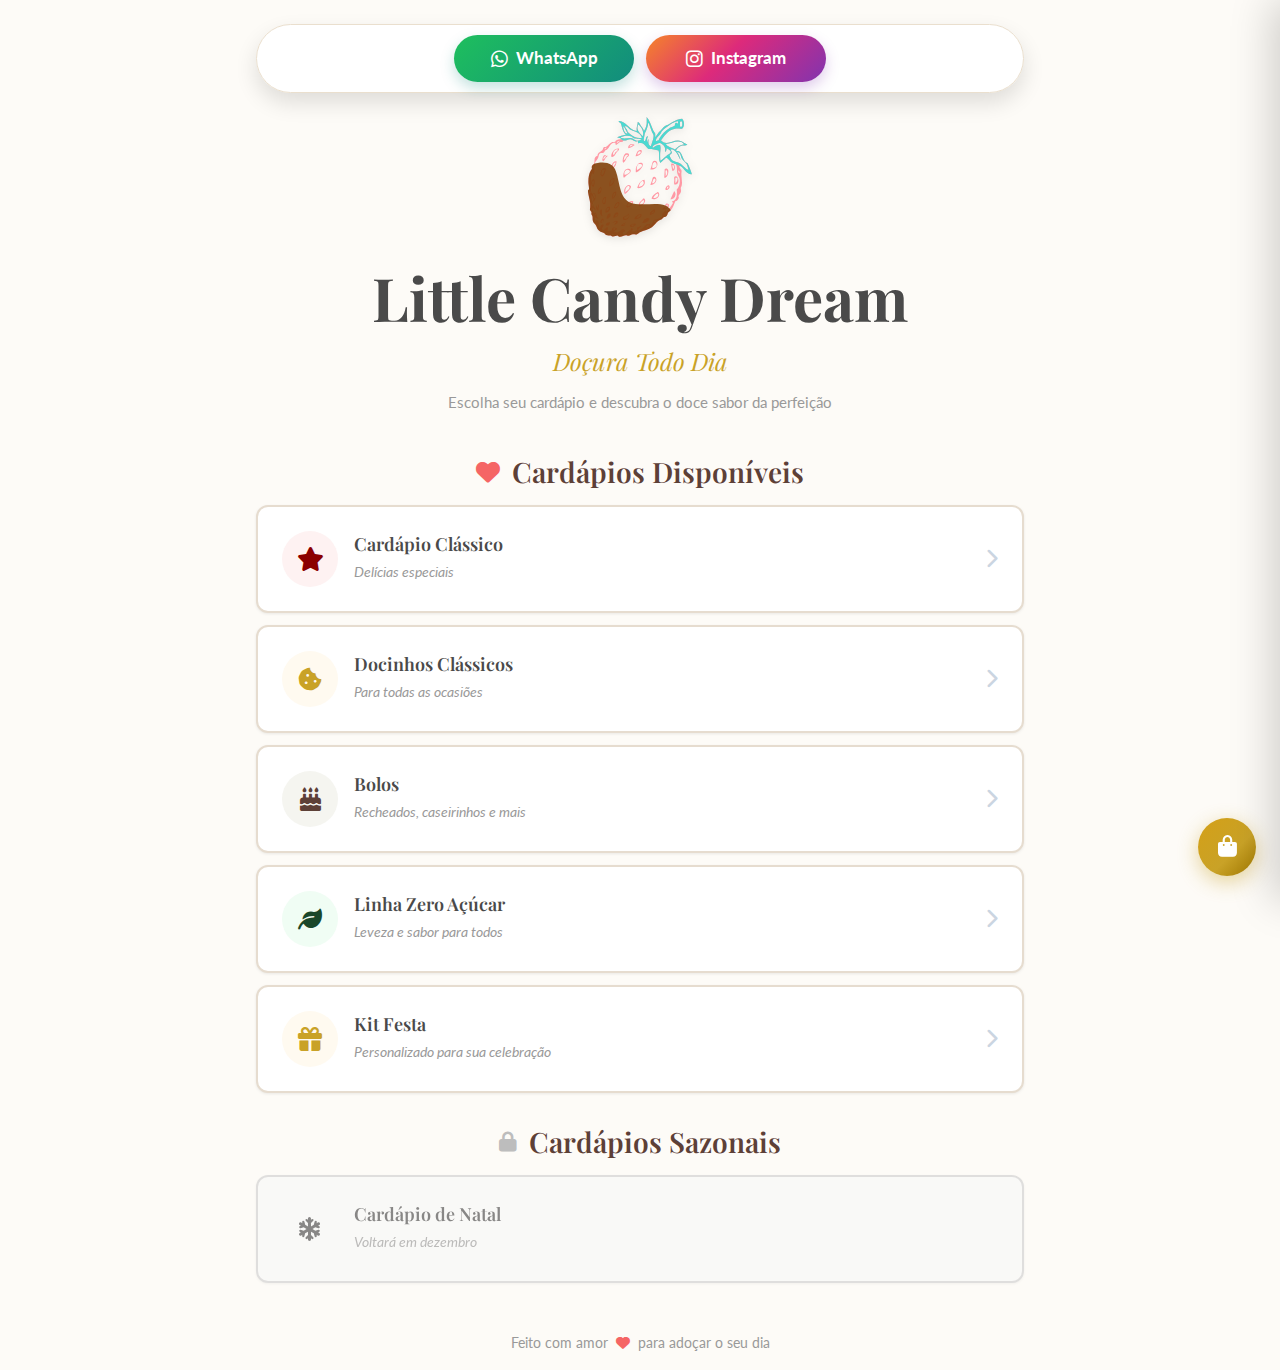
<file: index.html>
<!DOCTYPE html>
<html lang="pt-BR">
  <head>
    <meta charset="UTF-8" />
    <meta name="viewport" content="width=device-width, initial-scale=1.0" />
    <title>Little Candy Dream - Bem-vindo</title>
    <link
      href="https://cdnjs.cloudflare.com/ajax/libs/font-awesome/6.0.0/css/all.min.css"
      rel="stylesheet"
    />
    <link
      href="https://fonts.googleapis.com/css2?family=Playfair+Display:ital,wght@0,400;0,600;0,700;1,400&family=Lato:wght@300;400;700&display=swap"
      rel="stylesheet"
    />
    <link rel="stylesheet" href="css/default.css" />
    <link rel="stylesheet" href="css/base.css" />
    <link rel="stylesheet" href="css/global.css" />
    <link rel="stylesheet" href="css/index.css" />
    <link rel="stylesheet" href="css/carrinho.css" />
  </head>
  <body>
    <!-- Fundo Decorativo -->
    <div class="bg-pattern fixed inset-0 pointer-events-none z-0"></div>

    <div class="relative z-10 container-small mt-lg">
      <!-- Contato Rápido -->
      <section class="contact-strip animate-fade-in" aria-label="Contatos principais">
        <a href="https://wa.link/nc5ren" target="_blank" rel="noopener noreferrer" class="contact-pill whatsapp">
          <i class="fab fa-whatsapp"></i>
          <span>WhatsApp</span>
        </a>
        <a href="https://www.instagram.com/nessaconfeitariaartistica/" target="_blank" rel="noopener noreferrer" class="contact-pill instagram">
          <i class="fab fa-instagram"></i>
          <span>Instagram</span>
        </a>
      </section>
      
      <!-- Logo / Título -->
      <div class="mb-2xl animate-fade-in text-center">
         <div class="mb-lg flex-center">
            <img src="assets/images/logo/LogoIMG.svg" alt="Little Candy Dream Logo" class="logo-image">
         </div>
         <h1 class="serif">Little Candy Dream</h1>
         <p class="subtitle">Doçura Todo Dia</p>
         <p class="tagline">Escolha seu cardápio e descubra o doce sabor da perfeição</p>
      </div>

      <!-- SEÇÃO: Cardápios Ativos -->
      <section class="menu-section">
        <h2 class="section-title">
          <i class="fas fa-heart icon-heart"></i> Cardápios Disponíveis
        </h2>
        <div class="menu-list">
          
          <!-- Botão Cardápio Clássico -->
          <a href="cardapio-classico.html" class="menu-link">
            <div class="menu-card">
              <div class="menu-icon-wrapper bg-red">
                <i class="fas fa-star"></i>
              </div>
              <div class="menu-content">
                <h3>Cardápio Clássico</h3>
                <p>Delícias especiais</p>
              </div>
              <div class="menu-arrow">
                <i class="fas fa-chevron-right"></i>
              </div>
            </div>
          </a>

          <!-- Botão Docinhos Clássicos -->
          <a href="cardapio-docinhos-classicos.html" class="menu-link">
            <div class="menu-card">
              <div class="menu-icon-wrapper bg-gold">
                <i class="fas fa-cookie-bite"></i>
              </div>
              <div class="menu-content">
                <h3>Docinhos Clássicos</h3>
                <p>Para todas as ocasiões</p>
              </div>
              <div class="menu-arrow">
                <i class="fas fa-chevron-right"></i>
              </div>
            </div>
          </a>

          <!-- Botão Bolos -->
          <a href="cardapio-bolos.html" class="menu-link">
            <div class="menu-card">
              <div class="menu-icon-wrapper bg-brown">
                <i class="fas fa-cake-candles"></i>
              </div>
              <div class="menu-content">
                <h3>Bolos</h3>
                <p>Recheados, caseirinhos e mais</p>
              </div>
              <div class="menu-arrow">
                <i class="fas fa-chevron-right"></i>
              </div>
            </div>
          </a>

          <!-- Botão Cardápio Sem Açúcar -->
          <a href="cardapio-sem-açucar.html" class="menu-link">
            <div class="menu-card">
              <div class="menu-icon-wrapper bg-green">
                <i class="fas fa-leaf"></i>
              </div>
              <div class="menu-content">
                <h3>Linha Zero Açúcar</h3>
                <p>Leveza e sabor para todos</p>
              </div>
              <div class="menu-arrow">
                <i class="fas fa-chevron-right"></i>
              </div>
            </div>
          </a>

          <!-- Botão Kit Festa -->
          <a href="cardapio-kit-festa.html" class="menu-link">
            <div class="menu-card">
              <div class="menu-icon-wrapper bg-gold">
                <i class="fas fa-gift"></i>
              </div>
              <div class="menu-content">
                <h3>Kit Festa</h3>
                <p>Personalizado para sua celebração</p>
              </div>
              <div class="menu-arrow">
                <i class="fas fa-chevron-right"></i>
              </div>
            </div>
          </a>
        </div>
      </section>

      <!-- SEÇÃO: Cardápios Desativados (Sazonais) -->
      <section class="menu-section mt-lg">
        <h2 class="section-title">
          <i class="fas fa-lock icon-lock"></i> Cardápios Sazonais
        </h2>
        <div class="menu-list">
          
          <!-- Botão Cardápio de Natal - DESATIVADO -->
          <div class="menu-card card-disabled">
            <div class="menu-icon-wrapper">
              <i class="fas fa-snowflake"></i>
            </div>
            <div class="menu-content">
              <h3>Cardápio de Natal</h3>
              <p>Voltará em dezembro</p>
            </div>
            <div class="menu-arrow">
              <i class="fas fa-lock-alt"></i>
            </div>
          </div>
        </div>
      </section>

      <!-- Rodapé Simples -->
      <footer class="footer">
        <p>Feito com amor <i class="fas fa-heart icon-heart-small"></i> para adoçar o seu dia</p>
      </footer>

    </div>

    <!-- Carrinho -->
    <script src="script/carrinho.js"></script>
    <!-- Index Interactions -->
    <script src="script/index-interactions.js"></script>
  </body>
</html>
</file>
<file: css/default.css>
/* ===================================
   DEFAULT.CSS - Variáveis CSS Globais
   Little Candy Dream
   =================================== */

:root {
  /* ===================================
     CORES - Paleta Geral
     =================================== */
  
  /* Cores de Fundo */
  --color-bg-light: #fdfbf7;
  --color-bg-white: #ffffff;
  
  /* Cores de Texto */
  --color-text-dark: #4a4a4a;
  --color-text-light: #6d4c41;
  --color-text-gray: #999999;
  
  /* ===================================
     CORES - Tema Natal (Vermelho/Ouro)
     =================================== */
  --color-natal-primary: #8b0000;
  --color-natal-secondary: #c9a227;
  --color-natal-light: #f3e5d8;
  --color-natal-border: #e6dccf;
  
  /* ===================================
     CORES - Tema Clássicos (Ouro)
     =================================== */
  --color-classics-primary: #c9a227;
  --color-classics-border: #e6dccf;
  --color-classics-accent: #d4b08c;
  --color-classics-dark: #8c7b50;
  
  /* ===================================
     CORES - Tema Bolos (Chocolate)
     =================================== */
  --color-bolos-primary: #5d4037;
  --color-bolos-secondary: #8d6e63;
  --color-bolos-light: #efebe9;
  --color-bolos-border: #d7ccc8;
  --color-bolos-dark: #3e2723;
  
  /* ===================================
     CORES - Tema Zero Açúcar (Verde)
     =================================== */
  --color-zero-primary: #1a472a;
  --color-zero-secondary: #a3b18a;
  --color-zero-light: #e8f5e9;
  --color-zero-accent: #2d5f3f;
  
  /* ===================================
     TIPOGRAFIA
     =================================== */
  --font-serif: "Playfair Display", serif;
  --font-sans: "Lato", sans-serif;
  
  --font-size-base: 1rem;
  --font-size-sm: 0.875rem;
  --font-size-lg: 1.125rem;
  --font-size-xl: 1.25rem;
  --font-size-2xl: 1.5rem;
  --font-size-3xl: 2rem;
  --font-size-4xl: 2.25rem;
  --font-size-5xl: 3rem;
  --font-size-6xl: 3.75rem;
  
  --font-weight-light: 300;
  --font-weight-normal: 400;
  --font-weight-bold: 700;
  
  /* ===================================
     ESPAÇAMENTO
     =================================== */
  --spacing-xs: 0.25rem;
  --spacing-sm: 0.5rem;
  --spacing-md: 1rem;
  --spacing-lg: 1.5rem;
  --spacing-xl: 2rem;
  --spacing-2xl: 2.5rem;
  --spacing-3xl: 3rem;
  
  /* ===================================
     BORDER RADIUS
     =================================== */
  --radius-sm: 0.25rem;
  --radius-md: 0.5rem;
  --radius-lg: 0.75rem;
  --radius-xl: 1rem;
  
  /* ===================================
     SOMBRAS
     =================================== */
  --shadow-sm: 0 2px 4px -1px rgba(0, 0, 0, 0.1);
  --shadow-md: 0 4px 6px -1px rgba(0, 0, 0, 0.1);
  --shadow-lg: 0 10px 15px -3px rgba(0, 0, 0, 0.1);
  --shadow-xl: 0 20px 25px -5px rgba(0, 0, 0, 0.1);
  --shadow-2xl: 0 25px 50px -12px rgba(0, 0, 0, 0.25);
  
  /* ===================================
     TRANSIÇÕES
     =================================== */
  --transition-fast: 0.2s ease-in-out;
  --transition-normal: 0.3s ease;
  --transition-slow: 0.5s ease-out;
  
  /* ===================================
     Z-INDEX
     =================================== */
  --z-background: 0;
  --z-base: 10;
  --z-fixed: 50;
  
  /* ===================================
     BREAKPOINTS
     =================================== */
  --breakpoint-sm: 640px;
  --breakpoint-md: 768px;
  --breakpoint-lg: 1024px;
  --breakpoint-xl: 1280px;
}
</file>
<file: css/global.css>
/* ===================================
   ESTILOS GLOBAIS - Little Candy Dream
   =================================== */

/* Base */
body {
  font-family: var(--font-sans);
  background-color: var(--color-bg-light);
  color: var(--color-text-dark);
}

h1, h2, h3, .serif-font {
  font-family: var(--font-serif);
}

/* Pattern decorativo de fundo */
.bg-pattern {
  background-image: radial-gradient(#d4b08c 1.5px, transparent 1.5px);
  background-size: 25px 25px;
  opacity: 0.15;
}

/* Animação suave para os botões */
.menu-card {
  transition: all var(--transition-normal);
}

.menu-card:hover {
  transform: translateY(-5px);
  box-shadow: 0 15px 30px rgba(139, 0, 0, 0.15);
}

/* Hover states para diferentes temas */
.btn-traditional:hover {
  border-color: var(--color-natal-primary);
}

.btn-diet:hover {
  border-color: var(--color-zero-primary);
}

.btn-classics:hover {
  border-color: var(--color-classics-primary);
}

.btn-cakes:hover {
  border-color: var(--color-bolos-primary);
}

/* Animação fade-in */
@keyframes fadeIn {
  from {
    opacity: 0;
    transform: translateY(10px);
  }
  to {
    opacity: 1;
    transform: translateY(0);
  }
}

.animate-fade-in {
  animation: fadeIn var(--transition-slow);
}
</file>
<file: css/index.css>
/* ===================================
   ESTILOS - Página Index
   Little Candy Dream
   =================================== */

/* ===================================
   LOGO E HEADER
   =================================== */

.contact-strip {
  display: flex;
  gap: 0.75rem;
  justify-content: center;
  align-items: center;
  margin-bottom: 1.5rem;
  padding: 0.6rem;
  border-radius: 999px;
  background: rgba(255, 255, 255, 0.92);
  border: 1px solid #eadfce;
  box-shadow: 0 10px 22px rgba(0, 0, 0, 0.12);
}

.contact-pill {
  display: inline-flex;
  align-items: center;
  justify-content: center;
  gap: 0.5rem;
  min-width: 180px;
  padding: 0.65rem 1.1rem;
  border-radius: 999px;
  color: #fff;
  text-decoration: none;
  font-size: 1.05rem;
  font-weight: 700;
  transition: transform var(--transition-fast), filter var(--transition-fast), box-shadow var(--transition-fast);
}

.contact-pill i {
  font-size: 1.2rem;
}

.contact-pill.whatsapp {
  background: linear-gradient(135deg, #1ebf5d 0%, #128c7e 100%);
  box-shadow: 0 6px 14px rgba(18, 140, 126, 0.25);
}

.contact-pill.instagram {
  background: linear-gradient(135deg, #f58529 0%, #dd2a7b 45%, #8134af 100%);
  box-shadow: 0 6px 14px rgba(129, 52, 175, 0.25);
}

.contact-pill:hover {
  transform: translateY(-2px);
  filter: brightness(1.03);
}

.logo-image {
  width: auto;
  height: 120px;
  filter: drop-shadow(0 2px 4px rgba(0, 0, 0, 0.1));
}

.subtitle {
  font-family: var(--font-serif);
  font-size: 1.5rem;
  color: var(--color-natal-secondary);
  font-style: italic;
  margin-bottom: 0.5rem;
}

.tagline {
  color: var(--color-text-gray);
  font-size: 0.95rem;
  margin-bottom: 0;
}

/* ===================================
   SEÇÕES DE MENU
   =================================== */

.menu-section {
  margin-bottom: 2rem;
}

.section-title {
  font-size: 1.75rem;
  font-weight: 600;
  color: var(--color-bolos-primary);
  display: flex;
  align-items: center;
  justify-content: center;
  gap: 0.75rem;
  margin-bottom: 1rem;
  margin-top: 0;
}

.icon-heart {
  color: #f56565;
  font-size: 1.5rem;
}

.icon-lock {
  color: #bdbdbd;
  font-size: 1.25rem;
}

/* ===================================
   LISTA DE MENU
   =================================== */

.menu-list {
  display: flex;
  flex-direction: column;
  gap: 0.75rem;
}

.menu-link {
  display: block;
  color: inherit;
  text-decoration: none;
}

/* ===================================
   CARDS DE MENU
   =================================== */

.menu-card {
  display: flex;
  align-items: center;
  gap: 1rem;
  padding: 1.5rem;
  background-color: white;
  border: 2px solid #e6dccf;
  border-radius: 0.75rem;
  box-shadow: 0 1px 3px rgba(0, 0, 0, 0.08);
  transition: all var(--transition-normal);
  cursor: pointer;
  justify-content: space-between;
}

.menu-link:hover .menu-card {
  transform: translateY(-4px);
  box-shadow: 0 12px 20px rgba(0, 0, 0, 0.12);
}

.menu-card.card-disabled {
  opacity: 0.65;
  pointer-events: none;
  background-color: #f8f8f8;
  border-color: #d0d0d0;
  filter: grayscale(60%);
}

.menu-card.card-disabled:hover {
  transform: none;
  box-shadow: 0 1px 3px rgba(0, 0, 0, 0.08);
}

/* ===================================
   ÍCONES DE MENU
   =================================== */

.menu-icon-wrapper {
  width: 56px;
  height: 56px;
  min-width: 56px;
  border-radius: 50%;
  display: flex;
  align-items: center;
  justify-content: center;
  font-size: 1.5rem;
  transition: all var(--transition-normal);
}

.menu-icon-wrapper.bg-red {
  background-color: #fef2f2;
  color: var(--color-natal-primary);
}

.menu-link:hover .menu-icon-wrapper.bg-red {
  background-color: var(--color-natal-primary);
  color: white;
  transform: scale(1.1) rotate(5deg);
}

.menu-icon-wrapper.bg-gold {
  background-color: #fffaf0;
  color: var(--color-natal-secondary);
}

.menu-link:hover .menu-icon-wrapper.bg-gold {
  background-color: var(--color-natal-secondary);
  color: white;
  transform: scale(1.1) rotate(5deg);
}

.menu-icon-wrapper.bg-brown {
  background-color: #f5f5f0;
  color: var(--color-bolos-primary);
}

.menu-link:hover .menu-icon-wrapper.bg-brown {
  background-color: var(--color-bolos-primary);
  color: white;
  transform: scale(1.1) rotate(5deg);
}

.menu-icon-wrapper.bg-green {
  background-color: #f0fdf4;
  color: var(--color-zero-primary);
}

.menu-link:hover .menu-icon-wrapper.bg-green {
  background-color: var(--color-zero-primary);
  color: white;
  transform: scale(1.1) rotate(5deg);
}

/* ===================================
   CONTEÚDO DE MENU
   =================================== */

.menu-content {
  flex: 1;
  text-align: left;
}

.menu-content h3 {
  font-family: var(--font-serif);
  font-size: 1.125rem;
  font-weight: 600;
  color: var(--color-text-dark);
  margin: 0 0 0.25rem 0;
  transition: all var(--transition-normal);
}

.menu-content p {
  font-size: 0.875rem;
  color: var(--color-text-gray);
  font-style: italic;
  margin: 0;
}

.menu-link:hover .menu-content h3 {
  color: var(--color-natal-primary);
}

/* Cores específicas ao hover para cada tipo */
.menu-link:has(.menu-icon-wrapper.bg-red):hover .menu-content h3 {
  color: var(--color-natal-primary);
}

.menu-link:has(.menu-icon-wrapper.bg-gold):hover .menu-content h3 {
  color: var(--color-natal-secondary);
}

.menu-link:has(.menu-icon-wrapper.bg-brown):hover .menu-content h3 {
  color: var(--color-bolos-primary);
}

.menu-link:has(.menu-icon-wrapper.bg-green):hover .menu-content h3 {
  color: var(--color-zero-primary);
}

/* ===================================
   SETA DE MENU
   =================================== */

.menu-arrow {
  display: flex;
  align-items: center;
  color: #cbd5e1;
  font-size: 1.25rem;
  transition: all var(--transition-normal);
}

.menu-link:hover .menu-arrow {
  color: var(--color-natal-primary);
}

.menu-link:has(.menu-icon-wrapper.bg-gold):hover .menu-arrow {
  color: var(--color-natal-secondary);
}

.menu-link:has(.menu-icon-wrapper.bg-brown):hover .menu-arrow {
  color: var(--color-bolos-primary);
}

.menu-link:has(.menu-icon-wrapper.bg-green):hover .menu-arrow {
  color: var(--color-zero-primary);
}

/* ===================================
   RODAPÉ
   =================================== */

.footer {
  text-align: center;
  margin-top: 2rem;
  padding-top: 1rem;
  font-size: 0.875rem;
  color: var(--color-text-gray);
  animation: fadeIn var(--transition-normal) 0.3s ease-out both;
}

.icon-heart-small {
  color: #f56565;
  margin: 0 0.25rem;
}

/* ===================================
   RESPONSIVE
   =================================== */

@media (max-width: 768px) {
  .contact-strip {
    border-radius: 1rem;
    padding: 0.55rem;
    gap: 0.55rem;
  }

  .contact-pill {
    min-width: 0;
    width: 100%;
    font-size: 0.95rem;
    padding: 0.6rem 0.8rem;
  }

  .logo-image {
    height: 96px;
  }

  .subtitle {
    font-size: 1.25rem;
  }

  .tagline {
    font-size: 0.875rem;
  }

  .section-title {
    font-size: 1.5rem;
  }

  .menu-card {
    gap: 1rem;
    padding: 1.25rem;
  }

  .menu-icon-wrapper {
    width: 48px;
    height: 48px;
    font-size: 1.25rem;
  }
}

/* ===================================
   EFEITO RIPPLE (Interações)
   =================================== */

.ripple-effect {
  position: absolute;
  border-radius: 50%;
  background: rgba(255, 255, 255, 0.6);
  transform: scale(0);
  animation: ripple-animation 0.6s ease-out;
  pointer-events: none;
}

@keyframes ripple-animation {
  to {
    transform: scale(4);
    opacity: 0;
  }
}
</file>
<file: css/carrinho.css>
/* ===================================
   CARRINHO.CSS — Carrinho de Pedidos
   Little Candy Dream
   =================================== */

/* ── Overlay ── */
.carrinho-overlay {
  display: none;
  position: fixed;
  inset: 0;
  background-color: rgba(30, 20, 10, 0.55);
  z-index: 900;
  backdrop-filter: blur(2px);
  opacity: 0;
  transition: opacity 0.3s ease;
}
.carrinho-overlay.visivel {
  display: block;
  opacity: 1;
}

/* ── Sidebar ── */
.carrinho-sidebar {
  position: fixed;
  top: 0;
  right: 0;
  height: 100dvh;
  width: min(390px, 100vw);
  background-color: #fff;
  z-index: 1000;
  display: flex;
  flex-direction: column;
  box-shadow: -8px 0 40px rgba(0, 0, 0, 0.18);
  transform: translateX(100%);
  transition: transform 0.32s cubic-bezier(0.4, 0, 0.2, 1);
  overflow: hidden;
}
.carrinho-sidebar.aberto {
  transform: translateX(0);
}

body.carrinho-open {
  overflow: hidden;
}

/* ── Header ── */
.carrinho-header {
  display: flex;
  align-items: center;
  justify-content: space-between;
  padding: 1.1rem 1.25rem;
  border-bottom: 2px solid #f3e8d5;
  background: linear-gradient(135deg, #fffbf0 0%, #fff 100%);
  flex-shrink: 0;
}

.carrinho-titulo {
  display: flex;
  align-items: center;
  gap: 0.5rem;
  font-family: var(--font-serif, 'Playfair Display', serif);
  font-size: 1.2rem;
  font-weight: 700;
  color: #5d4037;
  margin: 0;
}
.carrinho-titulo i { color: #c9a227; }

.carrinho-fechar-btn {
  width: 34px;
  height: 34px;
  border-radius: 50%;
  border: 1.5px solid #e6dccf;
  background: white;
  cursor: pointer;
  display: flex;
  align-items: center;
  justify-content: center;
  color: #888;
  font-size: 0.9rem;
  transition: background-color 0.15s, color 0.15s;
}
.carrinho-fechar-btn:hover {
  background-color: #fef2f2;
  color: #8b0000;
  border-color: #fecaca;
}

/* ── Lista de itens ── */
.carrinho-itens {
  flex: 1;
  overflow-y: auto;
  padding: 0.25rem 0;
  scrollbar-width: thin;
  scrollbar-color: #e6dccf transparent;
}
.carrinho-itens::-webkit-scrollbar { width: 5px; }
.carrinho-itens::-webkit-scrollbar-thumb {
  background-color: #e6dccf;
  border-radius: 9999px;
}

/* ── Item do carrinho ── */
.carrinho-item {
  padding: 0.85rem 1.25rem;
  border-bottom: 1px solid #f5ede3;
  transition: background-color 0.15s;
}
.carrinho-item:hover { background-color: #fffbf5; }
.carrinho-item:last-child { border-bottom: none; }

.item-linha-topo {
  display: flex;
  align-items: center;
  justify-content: space-between;
  gap: 0.5rem;
  margin-bottom: 0.35rem;
}

.item-info-left {
  flex: 1;
  min-width: 0;
  display: flex;
  align-items: baseline;
  gap: 0.35rem;
  flex-wrap: wrap;
}

.item-nome {
  font-size: 0.88rem;
  font-weight: 600;
  color: #3a3a3a;
  overflow: hidden;
  text-overflow: ellipsis;
  white-space: nowrap;
}

.item-variante {
  font-size: 0.74rem;
  color: #aaa;
  font-style: italic;
  margin-left: 0.2rem;
}

.item-unidade-tag {
  font-size: 0.68rem;
  background-color: #fffbf0;
  color: #c9a227;
  border: 1px solid rgba(201, 162, 39, 0.3);
  border-radius: 999px;
  padding: 0.1rem 0.4rem;
  font-weight: 600;
  flex-shrink: 0;
}

/* Controles de quantidade */
.item-controles {
  display: flex;
  align-items: center;
  gap: 0.25rem;
  flex-shrink: 0;
}

.item-btn-qtd {
  width: 26px;
  height: 26px;
  border-radius: 50%;
  border: 1.5px solid #e6dccf;
  background: white;
  cursor: pointer;
  display: flex;
  align-items: center;
  justify-content: center;
  font-size: 0.6rem;
  color: #5d4037;
  transition: background-color 0.15s, border-color 0.15s, color 0.15s;
}
.item-btn-qtd:hover {
  background-color: #c9a227;
  border-color: #c9a227;
  color: white;
}

.item-qtd {
  min-width: 1.5rem;
  text-align: center;
  font-size: 0.9rem;
  font-weight: 700;
  color: #5d4037;
}

/* Linha inferior do item */
.item-linha-sub {
  display: flex;
  align-items: center;
  justify-content: space-between;
}

.item-preco-unit {
  font-size: 0.75rem;
  color: #bbb;
  display: flex;
  align-items: center;
  gap: 0.4rem;
  flex-wrap: wrap;
}

/* Aviso de pedido mínimo no item */
.item-aviso-min {
  font-size: 0.68rem;
  font-weight: 700;
  color: #e67e22;
  background-color: #fff8f0;
  border: 1px solid rgba(230, 126, 34, 0.35);
  border-radius: 999px;
  padding: 0.1rem 0.45rem;
  white-space: nowrap;
}

/* Botão - quando no mínimo vira ícone de lixeira (tom mais suave) */
.item-btn-remover-min {
  color: #e67e22 !important;
  border-color: rgba(230, 126, 34, 0.4) !important;
}
.item-btn-remover-min:hover {
  background-color: #fff8f0 !important;
  border-color: #e67e22 !important;
  color: #c0392b !important;
}

.item-sub-direita {
  display: flex;
  align-items: center;
  gap: 0.5rem;
}

.item-subtotal {
  font-size: 0.9rem;
  font-weight: 700;
  color: #c9a227;
}

.item-btn-remover {
  width: 24px;
  height: 24px;
  border-radius: 50%;
  border: none;
  background: transparent;
  cursor: pointer;
  color: #ddd;
  font-size: 0.65rem;
  display: flex;
  align-items: center;
  justify-content: center;
  transition: color 0.15s, background-color 0.15s;
}
.item-btn-remover:hover {
  color: #c0392b;
  background-color: #fef2f2;
}

/* ── Estado vazio ── */
.carrinho-vazio {
  display: flex;
  flex-direction: column;
  align-items: center;
  justify-content: center;
  text-align: center;
  min-height: 220px;
  padding: 2rem;
  gap: 0.5rem;
}
.carrinho-vazio i {
  font-size: 2.75rem;
  color: #e6dccf;
  margin-bottom: 0.5rem;
}
.carrinho-vazio p {
  font-size: 1rem;
  font-weight: 600;
  color: #bbb;
  margin: 0;
}
.carrinho-vazio span {
  font-size: 0.8rem;
  color: #ccc;
}

/* ── Rodapé ── */
.carrinho-rodape {
  border-top: 2px solid #f3e8d5;
  padding: 1rem 1.25rem 1.25rem;
  flex-shrink: 0;
  display: flex;
  flex-direction: column;
  gap: 0.8rem;
  background-color: #fffdf9;
}

.carrinho-total-wrap {
  display: flex;
  align-items: center;
  justify-content: space-between;
  padding: 0.75rem 1rem;
  background-color: white;
  border-radius: 0.6rem;
  border: 1.5px solid #f3e8d5;
}

.carrinho-total-label {
  font-size: 0.8rem;
  font-weight: 600;
  color: #999;
  text-transform: uppercase;
  letter-spacing: 0.04em;
}

.carrinho-total-valor {
  font-family: var(--font-serif, 'Playfair Display', serif);
  font-size: 1.4rem;
  font-weight: 700;
  color: #5d4037;
}

/* Campo de observações */
.carrinho-obs-wrap {
  display: flex;
  flex-direction: column;
  gap: 0.3rem;
}
.carrinho-obs-label {
  font-size: 0.75rem;
  font-weight: 600;
  color: #999;
  display: flex;
  align-items: center;
  gap: 0.35rem;
}
.carrinho-obs-label i { color: #c9a227; }

.carrinho-obs-textarea {
  width: 100%;
  border: 1.5px solid #e6dccf;
  border-radius: 0.5rem;
  padding: 0.6rem 0.75rem;
  font-size: 0.82rem;
  font-family: var(--font-sans, 'Lato', sans-serif);
  color: #4a4a4a;
  resize: vertical;
  min-height: 56px;
  background-color: white;
  transition: border-color 0.15s;
  box-sizing: border-box;
}
.carrinho-obs-textarea:focus {
  outline: none;
  border-color: #c9a227;
}

/* Botão finalizar WhatsApp */
.btn-finalizar-whatsapp {
  display: flex;
  align-items: center;
  justify-content: center;
  gap: 0.5rem;
  width: 100%;
  padding: 0.9rem 1.25rem;
  background: linear-gradient(135deg, #1ebf5d 0%, #128c7e 100%);
  color: white;
  font-size: 0.95rem;
  font-weight: 700;
  border: none;
  border-radius: 0.75rem;
  cursor: pointer;
  box-shadow: 0 4px 14px rgba(18, 140, 126, 0.25);
  transition: filter 0.2s ease, transform 0.15s ease;
}
.btn-finalizar-whatsapp:hover:not(.disabled):not(:disabled) {
  filter: brightness(1.07);
  transform: translateY(-1px);
}
.btn-finalizar-whatsapp.disabled,
.btn-finalizar-whatsapp:disabled {
  opacity: 0.4;
  cursor: not-allowed;
  transform: none;
}

/* Esvaziar Carrinho */
.carrinho-limpar-btn {
  background: none;
  border: 1.5px solid #f0dada;
  border-radius: 0.6rem;
  color: #c0392b;
  font-size: 0.8rem;
  font-weight: 600;
  cursor: pointer;
  display: flex;
  align-items: center;
  gap: 0.4rem;
  justify-content: center;
  padding: 0.55rem 1rem;
  width: 100%;
  transition: background-color 0.15s, border-color 0.15s, color 0.15s;
  margin-top: 0.5rem;
}
.carrinho-limpar-btn:hover {
  background-color: #fef2f2;
  border-color: #c0392b;
  color: #8b0000;
}

/* ── Botão flutuante ── */
.btn-carrinho-toggle {
  position: fixed;
  bottom: 1.5rem;
  right: 1.5rem;
  z-index: 800;
  width: 58px;
  height: 58px;
  border-radius: 50%;
  background: linear-gradient(135deg, #d4a017 0%, #c9a227 60%, #a07800 100%);
  color: white;
  border: none;
  cursor: pointer;
  display: flex;
  align-items: center;
  justify-content: center;
  font-size: 1.35rem;
  box-shadow: 0 6px 20px rgba(201, 162, 39, 0.45);
  transition: transform 0.2s ease, box-shadow 0.2s ease;
}
.btn-carrinho-toggle:hover {
  transform: scale(1.08);
  box-shadow: 0 8px 28px rgba(201, 162, 39, 0.55);
}
.btn-carrinho-toggle.pulse {
  animation: cart-pulse 0.5s ease;
}
@keyframes cart-pulse {
  0%   { transform: scale(1); }
  40%  { transform: scale(1.22); }
  70%  { transform: scale(0.94); }
  100% { transform: scale(1); }
}

/* Badge contador */
.carrinho-badge {
  position: absolute;
  top: 1px;
  right: 1px;
  min-width: 20px;
  height: 20px;
  border-radius: 9999px;
  background-color: #e53e3e;
  color: white;
  font-size: 0.65rem;
  font-weight: 700;
  display: flex;
  align-items: center;
  justify-content: center;
  padding: 0 4px;
  border: 2px solid white;
  line-height: 1;
  animation: badge-pop 0.3s ease;
}
.carrinho-badge.hidden { display: none !important; }

@keyframes badge-pop {
  0%   { transform: scale(0); }
  70%  { transform: scale(1.3); }
  100% { transform: scale(1); }
}

/* ── Toast de confirmação ── */
.carrinho-toast {
  position: fixed;
  bottom: 5.5rem;
  right: 1.5rem;
  z-index: 1100;
  background-color: #3e2723;
  color: white;
  padding: 0.75rem 1.1rem;
  border-radius: 0.6rem;
  font-size: 0.85rem;
  display: flex;
  align-items: center;
  gap: 0.5rem;
  box-shadow: 0 4px 16px rgba(0, 0, 0, 0.25);
  max-width: 280px;
  pointer-events: none;
  opacity: 0;
  transform: translateY(12px);
  transition: opacity 0.25s ease, transform 0.25s ease;
}
.carrinho-toast.visivel {
  opacity: 1;
  transform: translateY(0);
}
.carrinho-toast.saindo {
  opacity: 0;
  transform: translateY(-8px);
}
.carrinho-toast i {
  color: #c9a227;
  font-size: 1rem;
  flex-shrink: 0;
}

/* ── Aviso por produto no menu (obs) ── */
.produto-item-obs {
  display: flex;
  align-items: flex-start;
  gap: 0.45rem;
  font-size: 0.78rem;
  color: #7a5f1a;
  background: #fdf6e3;
  border: 1px solid #e8d98a;
  border-radius: 0.5rem;
  padding: 0.5rem 0.75rem;
  margin: 0.3rem 0 0.4rem;
  line-height: 1.45;
  flex-basis: 100%;
  order: 10;
}
.produto-item-obs .fa-info-circle { color: #c9a227; flex-shrink: 0; margin-top: 0.1rem; }

/* ── Botão "+" nos itens do menu (menu-renderer) ── */
.btn-adicionar-item {
  flex-shrink: 0;
  width: 30px;
  height: 30px;
  border-radius: 50%;
  background-color: white;
  border: 1.5px solid #e6dccf;
  cursor: pointer;
  display: flex;
  align-items: center;
  justify-content: center;
  font-size: 0.7rem;
  color: #c9a227;
  transition: background-color 0.15s, border-color 0.15s, color 0.15s, transform 0.15s;
  margin-left: 0.4rem;
}
.btn-adicionar-item:hover {
  background-color: #c9a227;
  border-color: #c9a227;
  color: white;
}
.btn-adicionar-item.adicionado {
  background-color: #27ae60;
  border-color: #27ae60;
  color: white;
  animation: btn-added 0.5s ease;
}
@keyframes btn-added {
  0%   { transform: scale(1); }
  40%  { transform: scale(1.35); }
  100% { transform: scale(1); }
}

/* ── Botão "Adicionar ao Pedido" na página de produto ── */
.btn-adicionar-carrinho {
  display: flex;
  align-items: center;
  justify-content: center;
  gap: 0.5rem;
  width: 100%;
  padding: 0.85rem 1.5rem;
  background: linear-gradient(135deg, #d4a017 0%, #c9a227 60%, #a07800 100%);
  color: white;
  font-size: 0.95rem;
  font-weight: 700;
  border: none;
  border-radius: 999px;
  cursor: pointer;
  box-shadow: 0 4px 14px rgba(201, 162, 39, 0.35);
  transition: filter 0.2s ease, transform 0.15s ease;
}
.btn-adicionar-carrinho:hover {
  filter: brightness(1.08);
  transform: translateY(-1px);
  color: white;
}

/* Seletor de tamanho na página de produto */
.tamanho-select-wrap {
  display: flex;
  flex-direction: column;
  gap: 0.3rem;
  margin-bottom: 0.25rem;
}
.tamanho-select-label {
  font-size: 0.75rem;
  font-weight: 700;
  color: #999;
  text-transform: uppercase;
  letter-spacing: 0.05em;
}
.tamanho-select {
  border: 1.5px solid #e6dccf;
  border-radius: 0.5rem;
  padding: 0.6rem 0.75rem;
  font-size: 0.9rem;
  font-family: var(--font-sans, 'Lato', sans-serif);
  color: #4a4a4a;
  background-color: white;
  cursor: pointer;
  transition: border-color 0.15s;
  width: 100%;
}
.tamanho-select:focus {
  outline: none;
  border-color: var(--cat-cor, #c9a227);
}

/* ── Stepper de quantidade — página de produto ── */
.produto-qty-wrap {
  display: flex;
  align-items: center;
  justify-content: space-between;
  gap: 0.75rem;
  padding: 0.65rem 1rem;
  background-color: #fffdf9;
  border: 1.5px solid #f0e8de;
  border-radius: 0.65rem;
  margin-bottom: 0.25rem;
}

.produto-qty-label {
  font-size: 0.78rem;
  font-weight: 700;
  color: #999;
  text-transform: uppercase;
  letter-spacing: 0.04em;
  display: flex;
  align-items: center;
  gap: 0.4rem;
}

.produto-qty-min {
  font-size: 0.7rem;
  font-weight: 400;
  color: #e67e22;
  text-transform: none;
  letter-spacing: 0;
}

.produto-qty-controles {
  display: flex;
  align-items: center;
  gap: 0.5rem;
}

.produto-qty-btn {
  width: 32px;
  height: 32px;
  border-radius: 50%;
  border: 1.5px solid #e6dccf;
  background: white;
  cursor: pointer;
  display: flex;
  align-items: center;
  justify-content: center;
  font-size: 0.65rem;
  color: #5d4037;
  transition: background-color 0.15s, border-color 0.15s, color 0.15s;
}
.produto-qty-btn:hover:not(:disabled) {
  background-color: #c9a227;
  border-color: #c9a227;
  color: white;
}
.produto-qty-btn:disabled {
  opacity: 0.35;
  cursor: not-allowed;
}

.produto-qty-valor {
  min-width: 2rem;
  text-align: center;
  font-size: 1.1rem;
  font-weight: 700;
  color: #5d4037;
}

/* ── QtyPicker flutuante — listas de menu ── */
.qty-picker {
  position: fixed;
  z-index: 1050;
  display: flex;
  align-items: center;
  gap: 0.3rem;
  background: white;
  border: 1.5px solid #e6dccf;
  border-radius: 999px;
  padding: 0.3rem 0.45rem;
  box-shadow: 0 6px 24px rgba(0, 0, 0, 0.14);
  opacity: 0;
  transform: translateY(6px) scale(0.95);
  transition: opacity 0.18s ease, transform 0.18s ease;
  pointer-events: none;
}
.qty-picker.visivel {
  opacity: 1;
  transform: translateY(0) scale(1);
  pointer-events: auto;
}

/* ── Toggle UN / CENTO inline na linha do produto ── */
.produto-item-com-modo {
  flex-wrap: wrap;
  row-gap: 0.3rem;
}
.produto-item-com-modo .produto-item-link {
  /* link ocupa linha inteira quando há toggle */
}

.produto-modo-toggle {
  display: flex;
  gap: 0.2rem;
  align-items: center;
  flex-shrink: 0;
}
.produto-modo-toggle-btn {
  padding: 0.18rem 0.55rem;
  border-radius: 999px;
  border: 1.5px solid #e6dccf;
  background: white;
  font-size: 0.68rem;
  font-weight: 600;
  color: #aaa;
  cursor: pointer;
  line-height: 1.5;
  transition: background-color 0.15s, border-color 0.15s, color 0.15s;
  white-space: nowrap;
}
.produto-modo-toggle-btn.ativo {
  background: #c9a227;
  border-color: #c9a227;
  color: white;
}
.produto-modo-toggle-btn:not(.ativo):hover {
  border-color: #c9a227;
  color: #c9a227;
}

/* Toggle UN / CENTO — página de produto */
.produto-modo-preco-wrap {
  display: flex;
  flex-direction: column;
  gap: 0.5rem;
  padding: 0.65rem 1rem;
  background-color: #fffdf9;
  border: 1.5px solid #f0e8de;
  border-radius: 0.65rem;
  margin-bottom: 0;
}
.produto-modo-preco-label {
  font-size: 0.78rem;
  font-weight: 700;
  color: #999;
  text-transform: uppercase;
  letter-spacing: 0.04em;
}
.produto-modo-preco-opcoes {
  display: flex;
  flex-direction: column;
  gap: 0.35rem;
}
.produto-modo-preco-btn {
  padding: 0.3rem 0.75rem;
  border-radius: 999px;
  border: 1.5px solid #e6dccf;
  background: white;
  font-size: 0.82rem;
  font-weight: 600;
  color: #999;
  cursor: pointer;
  transition: background-color 0.15s, border-color 0.15s, color 0.15s;
  line-height: 1.4;
}
.produto-modo-preco-btn small {
  font-weight: 400;
  font-size: 0.72rem;
  display: inline;
  opacity: 0.85;
}
.produto-modo-preco-btn.ativo {
  background: #c9a227;
  border-color: #c9a227;
  color: white;
}
.produto-modo-preco-btn.ativo small {
  opacity: 0.9;
}
.produto-modo-preco-btn:not(.ativo):hover {
  border-color: #c9a227;
  color: #c9a227;
}

.qty-picker-btn {
  width: 28px;
  height: 28px;
  border-radius: 50%;
  border: 1.5px solid #e6dccf;
  background: white;
  cursor: pointer;
  display: flex;
  align-items: center;
  justify-content: center;
  font-size: 0.6rem;
  color: #5d4037;
  transition: background-color 0.15s, border-color 0.15s, color 0.15s;
  flex-shrink: 0;
}
.qty-picker-btn:hover:not(:disabled) {
  background-color: #c9a227;
  border-color: #c9a227;
  color: white;
}
.qty-picker-btn:disabled {
  opacity: 0.3;
  cursor: not-allowed;
}

.qty-picker-valor {
  min-width: 1.6rem;
  text-align: center;
  font-size: 0.9rem;
  font-weight: 700;
  color: #5d4037;
}

.qty-picker-confirmar {
  width: 32px;
  height: 32px;
  border-radius: 50%;
  border: none;
  background: linear-gradient(135deg, #27ae60, #1e8449);
  color: white;
  cursor: pointer;
  display: flex;
  align-items: center;
  justify-content: center;
  font-size: 0.75rem;
  flex-shrink: 0;
  transition: filter 0.15s, transform 0.15s;
  margin-left: 0.1rem;
}
.qty-picker-confirmar:hover {
  filter: brightness(1.1);
  transform: scale(1.08);
}

/* ── Mobile ── */
@media (max-width: 480px) {
  .carrinho-sidebar {
    width: 100vw;
    border-radius: 1.25rem 1.25rem 0 0;
    top: auto;
    bottom: 0;
    height: 92dvh;
    transform: translateY(100%);
  }
  .carrinho-sidebar.aberto {
    transform: translateY(0);
  }
  .btn-carrinho-toggle {
    bottom: 1.25rem;
    right: 1.25rem;
    width: 54px;
    height: 54px;
  }
  .carrinho-toast {
    bottom: 5rem;
    right: 1rem;
    left: 1rem;
    max-width: none;
  }
}

/* ══════════════════════════════════════════════════════
   Modal de Distribuição de Sabores
══════════════════════════════════════════════════════ */

.dist-overlay {
  position: fixed;
  inset: 0;
  background: rgba(0, 0, 0, 0.5);
  z-index: 1060;
}
.dist-panel {
  position: fixed;
  bottom: 0;
  left: 50%;
  transform: translateX(-50%) translateY(100%);
  width: min(480px, 100vw);
  max-height: 88vh;
  background: white;
  border-radius: 1.25rem 1.25rem 0 0;
  z-index: 1061;
  display: flex;
  flex-direction: column;
  overflow: hidden;
  transition: transform 0.28s cubic-bezier(0.4, 0, 0.2, 1);
}
.dist-panel.visivel {
  transform: translateX(-50%) translateY(0);
}
.dist-header {
  display: flex;
  align-items: center;
  justify-content: space-between;
  padding: 1.1rem 1.25rem 0.75rem;
  border-bottom: 1px solid #f0ebe3;
  flex-shrink: 0;
}
.dist-titulo {
  font-family: 'Playfair Display', serif;
  font-size: 1.05rem;
  font-weight: 700;
  color: #3d2c1e;
  margin: 0 0 0.15rem;
}
.dist-subtitulo {
  font-size: 0.78rem;
  color: #aaa;
  margin: 0;
}
.dist-fechar {
  background: none;
  border: none;
  font-size: 1.5rem;
  color: #bbb;
  cursor: pointer;
  line-height: 1;
  padding: 0.25rem 0.4rem;
  flex-shrink: 0;
}
.dist-fechar:hover { color: #555; }

.dist-barra-restam {
  padding: 0.55rem 1.25rem;
  background: #fffbf0;
  border-bottom: 1px solid #f0ebe3;
  font-size: 0.85rem;
  color: #666;
  text-align: center;
  transition: background-color 0.2s;
  flex-shrink: 0;
}
.dist-barra-restam strong { color: #c9a227; }
.dist-barra-ok { background: #edf7ed; }
.dist-barra-ok strong { color: #2e7d32; }

.dist-lista {
  list-style: none;
  margin: 0;
  padding: 0.4rem 0;
  overflow-y: auto;
  flex: 1;
}
.dist-item {
  display: flex;
  align-items: center;
  justify-content: space-between;
  padding: 0.6rem 1.25rem;
  border-bottom: 1px solid #f7f4ef;
}
.dist-item:last-child { border-bottom: none; }
.dist-sabor-nome {
  font-size: 0.9rem;
  color: #3d2c1e;
  font-weight: 500;
}
.dist-controles {
  display: flex;
  align-items: center;
  gap: 0.55rem;
}
.dist-btn {
  width: 30px;
  height: 30px;
  border-radius: 50%;
  border: 1.5px solid #e6dccf;
  background: white;
  color: #888;
  font-size: 0.65rem;
  cursor: pointer;
  display: flex;
  align-items: center;
  justify-content: center;
  transition: border-color 0.15s, color 0.15s, background-color 0.15s;
  flex-shrink: 0;
}
.dist-btn:disabled { opacity: 0.3; cursor: default; }
.dist-btn-aum:not(:disabled) { border-color: #c9a227; color: #c9a227; }
.dist-btn:not(:disabled):hover { background: #c9a227; border-color: #c9a227; color: white; }

/* Toggle de sabores (mode seleção sem quantidade) */
.dist-item-toggle { cursor: default; }
.dist-btn-toggle { color: #ccc; border-color: #e0d8d0; }
.dist-btn-toggle.ativo { background: #c9a227; border-color: #c9a227; color: white; }
.dist-btn-toggle:hover:not(.ativo) { background: #f7f2e8; border-color: #c9a227; color: #c9a227; }

/* Modal de seleção por grupos (radio visual) */
.dist-grupos-lista {
  overflow-y: auto;
  flex: 1;
  padding: 0 1.25rem;
}
.dist-grupo {
  padding: 0.9rem 0;
  border-bottom: 1px solid #f0ebe2;
}
.dist-grupo:last-child { border-bottom: none; }
.dist-grupo-titulo {
  font-size: 0.8rem;
  font-weight: 700;
  text-transform: uppercase;
  letter-spacing: 0.05em;
  color: #8b6914;
  margin-bottom: 0.55rem;
}
.dist-grupo-opcoes {
  list-style: none;
  padding: 0;
  margin: 0;
  display: flex;
  flex-wrap: wrap;
  gap: 0.45rem;
}
.dist-grupo-btn {
  padding: 0.35rem 0.85rem;
  border-radius: 999px;
  border: 1.5px solid #e0d8d0;
  background: #fff;
  color: #5d4037;
  font-size: 0.88rem;
  cursor: pointer;
  transition: background-color 0.15s, border-color 0.15s, color 0.15s;
}
.dist-grupo-btn.ativo {
  background: #c9a227;
  border-color: #c9a227;
  color: white;
  font-weight: 700;
}
.dist-grupo-btn:hover:not(.ativo) {
  background: #f7f2e8;
  border-color: #c9a227;
  color: #8b6914;
}
.dist-grupo-btn-outro { border-style: dashed; }

/* Campo de texto "Outro" */
.dist-grupo-custom-wrap {
  margin-top: 0.6rem;
}
.dist-grupo-custom-input {
  width: 100%;
  padding: 0.55rem 0.85rem;
  border: 1.5px solid #c9a227;
  border-radius: 0.6rem;
  font-size: 0.9rem;
  color: #3d2c1e;
  background: #fffdf7;
  outline: none;
  transition: box-shadow 0.15s;
  box-sizing: border-box;
}
.dist-grupo-custom-input:focus {
  box-shadow: 0 0 0 3px rgba(201, 162, 39, 0.2);
}
.dist-grupo-custom-input::placeholder { color: #bbb; }

.dist-qty-val {
  min-width: 2.2rem;
  text-align: center;
  font-weight: 700;
  font-size: 1rem;
  color: #3d2c1e;
}
.dist-btn-confirmar {
  margin: 0.75rem 1.25rem 1rem;
  padding: 0.85rem;
  background: #c9a227;
  color: white;
  border: none;
  border-radius: 0.75rem;
  font-size: 0.95rem;
  font-weight: 700;
  cursor: pointer;
  display: flex;
  align-items: center;
  justify-content: center;
  gap: 0.5rem;
  transition: background-color 0.2s, opacity 0.2s;
  flex-shrink: 0;
}
.dist-btn-confirmar:disabled { opacity: 0.4; cursor: default; }
.dist-btn-confirmar:not(:disabled):hover { background: #b8921e; }

/* Distribuição exibida no sidebar */
.item-distribuicao {
  display: flex;
  flex-wrap: wrap;
  gap: 0.2rem 0.35rem;
  padding: 0.25rem 0 0.1rem;
}
.item-distribuicao span {
  font-size: 0.71rem;
  background: #f7f4ef;
  border-radius: 999px;
  padding: 0.1rem 0.45rem;
  color: #777;
  white-space: nowrap;
}
.item-qtd-fixed {
  font-weight: 700;
  color: #3d2c1e;
  min-width: 2rem;
  text-align: center;
  font-size: 0.95rem;
  padding: 0 0.25rem;
}
</file>
<file: css/base.css>
/* ===================================
   BASE.CSS - CSS Puro Base
   Little Candy Dream
   =================================== */

/* ===================================
   RESET E NORMALIZAÇÃO
   =================================== */

* {
  margin: 0;
  padding: 0;
  box-sizing: border-box;
}

html {
  font-size: 16px;
  scroll-behavior: smooth;
}

body {
  font-family: var(--font-sans);
  background-color: var(--color-bg-light);
  color: var(--color-text-dark);
  line-height: 1.6;
  -webkit-font-smoothing: antialiased;
  -moz-osx-font-smoothing: grayscale;
}

/* ===================================
   TIPOGRAFIA
   =================================== */

h1, h2, h3, h4, h5, h6 {
  font-family: var(--font-serif);
  font-weight: 700;
  line-height: 1.2;
  margin-bottom: 1rem;
}

h1 {
  font-size: 3.75rem;
  margin-bottom: 0.5rem;
}

h2 {
  font-size: 2.25rem;
  margin-bottom: 1.5rem;
}

h3 {
  font-size: 1.5rem;
  margin-bottom: 1rem;
}

h4 {
  font-size: 1.25rem;
}

p {
  margin-bottom: 1rem;
  line-height: 1.7;
}

a {
  color: inherit;
  text-decoration: none;
  transition: all var(--transition-normal);
}

a:hover {
  color: var(--color-natal-primary);
}

button {
  font-family: inherit;
  cursor: pointer;
  border: none;
  background: none;
}

img {
  max-width: 100%;
  height: auto;
  display: block;
}

/* ===================================
   LAYOUT
   =================================== */

.container {
  width: 100%;
  max-width: 1200px;
  margin: 0 auto;
  padding: 0 1rem;
}

.container-small {
  width: 100%;
  max-width: 800px;
  margin: 0 auto;
  padding: 0 1rem;
}

.container-full {
  width: 100%;
  padding: 0;
}

/* ===================================
   GRID E FLEXBOX
   =================================== */

.grid {
  display: grid;
  gap: var(--spacing-lg);
}

.grid-cols-1 {
  grid-template-columns: 1fr;
}

.grid-cols-2 {
  grid-template-columns: repeat(2, 1fr);
}

.grid-cols-3 {
  grid-template-columns: repeat(3, 1fr);
}

.grid-cols-4 {
  grid-template-columns: repeat(4, 1fr);
}

.flex {
  display: flex;
}

.flex-center {
  display: flex;
  align-items: center;
  justify-content: center;
}

.flex-between {
  display: flex;
  align-items: center;
  justify-content: space-between;
}

.flex-col {
  display: flex;
  flex-direction: column;
}

.gap-sm {
  gap: var(--spacing-sm);
}

.gap-md {
  gap: var(--spacing-md);
}

.gap-lg {
  gap: var(--spacing-lg);
}

/* ===================================
   ESPAÇAMENTO
   =================================== */

.mt-sm { margin-top: var(--spacing-sm); }
.mt-md { margin-top: var(--spacing-md); }
.mt-lg { margin-top: var(--spacing-lg); }
.mt-xl { margin-top: var(--spacing-xl); }
.mt-2xl { margin-top: var(--spacing-2xl); }
.mt-3xl { margin-top: var(--spacing-3xl); }

.mb-sm { margin-bottom: var(--spacing-sm); }
.mb-md { margin-bottom: var(--spacing-md); }
.mb-lg { margin-bottom: var(--spacing-lg); }
.mb-xl { margin-bottom: var(--spacing-xl); }
.mb-2xl { margin-bottom: var(--spacing-2xl); }
.mb-3xl { margin-bottom: var(--spacing-3xl); }

.p-sm { padding: var(--spacing-sm); }
.p-md { padding: var(--spacing-md); }
.p-lg { padding: var(--spacing-lg); }
.p-xl { padding: var(--spacing-xl); }
.p-2xl { padding: var(--spacing-2xl); }

.px-sm { padding-left: var(--spacing-sm); padding-right: var(--spacing-sm); }
.px-md { padding-left: var(--spacing-md); padding-right: var(--spacing-md); }
.px-lg { padding-left: var(--spacing-lg); padding-right: var(--spacing-lg); }

.py-sm { padding-top: var(--spacing-sm); padding-bottom: var(--spacing-sm); }
.py-md { padding-top: var(--spacing-md); padding-bottom: var(--spacing-md); }
.py-lg { padding-top: var(--spacing-lg); padding-bottom: var(--spacing-lg); }

/* ===================================
   CARDS E COMPONENTES
   =================================== */

.card {
  background: var(--color-bg-white);
  border-radius: var(--radius-xl);
  padding: var(--spacing-lg);
  box-shadow: var(--shadow-sm);
  transition: all var(--transition-normal);
}

.card:hover {
  transform: translateY(-4px);
  box-shadow: var(--shadow-lg);
}

.card-disabled {
  opacity: 0.65;
  pointer-events: none;
  background-color: #f8f8f8;
  filter: grayscale(60%);
}

.card-disabled:hover {
  transform: none;
  box-shadow: var(--shadow-sm);
}

.button {
  display: inline-flex;
  align-items: center;
  justify-content: center;
  padding: var(--spacing-md) var(--spacing-lg);
  border-radius: var(--radius-lg);
  font-weight: 600;
  font-size: 1rem;
  transition: all var(--transition-normal);
  cursor: pointer;
  text-align: center;
}

.button-primary {
  background-color: var(--color-natal-primary);
  color: white;
}

.button-primary:hover {
  background-color: darken(var(--color-natal-primary), 10%);
  box-shadow: var(--shadow-md);
}

.button-secondary {
  background-color: transparent;
  border: 2px solid var(--color-natal-primary);
  color: var(--color-natal-primary);
}

.button-secondary:hover {
  background-color: var(--color-natal-primary);
  color: white;
}

/* ===================================
   TEXTO
   =================================== */

.text-center {
  text-align: center;
}

.text-left {
  text-align: left;
}

.text-right {
  text-align: right;
}

.text-sm {
  font-size: 0.875rem;
}

.text-base {
  font-size: 1rem;
}

.text-lg {
  font-size: 1.125rem;
}

.text-xl {
  font-size: 1.25rem;
}

.text-2xl {
  font-size: 1.5rem;
}

.text-3xl {
  font-size: 2rem;
}

.text-muted {
  color: var(--color-text-gray);
}

.text-italic {
  font-style: italic;
}

.text-bold {
  font-weight: 700;
}

.serif {
  font-family: var(--font-serif);
}

.line-height-tight {
  line-height: 1.2;
}

.line-height-normal {
  line-height: 1.6;
}

.line-height-loose {
  line-height: 1.8;
}

/* ===================================
   VISIBILIDADE
   =================================== */

.hidden {
  display: none !important;
}

.visible {
  display: block !important;
}

.invisible {
  visibility: hidden;
}

.opacity-50 {
  opacity: 0.5;
}

.opacity-70 {
  opacity: 0.7;
}

.opacity-100 {
  opacity: 1;
}

/* ===================================
   BORDAS
   =================================== */

.border {
  border: 1px solid #e0e0e0;
}

.border-2 {
  border: 2px solid #e0e0e0;
}

.border-round {
  border-radius: var(--radius-lg);
}

.border-round-full {
  border-radius: 50%;
}

/* ===================================
   RESPONSIVE
   =================================== */

@media (max-width: 767px) {
  h1 {
    font-size: 2.25rem;
  }

  h2 {
    font-size: 1.75rem;
  }

  h3 {
    font-size: 1.25rem;
  }

  .grid-cols-2 {
    grid-template-columns: 1fr;
  }

  .grid-cols-3 {
    grid-template-columns: 1fr;
  }

  .grid-cols-4 {
    grid-template-columns: 1fr;
  }

  .container {
    padding: 0 0.75rem;
  }
}

/* ===================================
   ANIMAÇÕES
   =================================== */

@keyframes fadeIn {
  from {
    opacity: 0;
    transform: translateY(10px);
  }
  to {
    opacity: 1;
    transform: translateY(0);
  }
}

@keyframes slideInUp {
  from {
    opacity: 0;
    transform: translateY(30px);
  }
  to {
    opacity: 1;
    transform: translateY(0);
  }
}

@keyframes slideInDown {
  from {
    opacity: 0;
    transform: translateY(-30px);
  }
  to {
    opacity: 1;
    transform: translateY(0);
  }
}

@keyframes pulse {
  0%, 100% {
    opacity: 1;
  }
  50% {
    opacity: 0.5;
  }
}

.animate-fade-in {
  animation: fadeIn var(--transition-normal);
}

.animate-slide-up {
  animation: slideInUp var(--transition-normal);
}

.animate-pulse {
  animation: pulse 2s infinite;
}

/* ===================================
   PATTERN DECORATIVO
   =================================== */

.bg-pattern {
  background-image: radial-gradient(#d4b08c 1.5px, transparent 1.5px);
  background-size: 25px 25px;
  opacity: 0.15;
}

/* ===================================
   POSICIONAMENTO
   =================================== */

.relative {
  position: relative;
}

.absolute {
  position: absolute;
}

.fixed {
  position: fixed;
}

.z-0 {
  z-index: 0;
}

.z-10 {
  z-index: 10;
}

.z-50 {
  z-index: 50;
}
</file>
